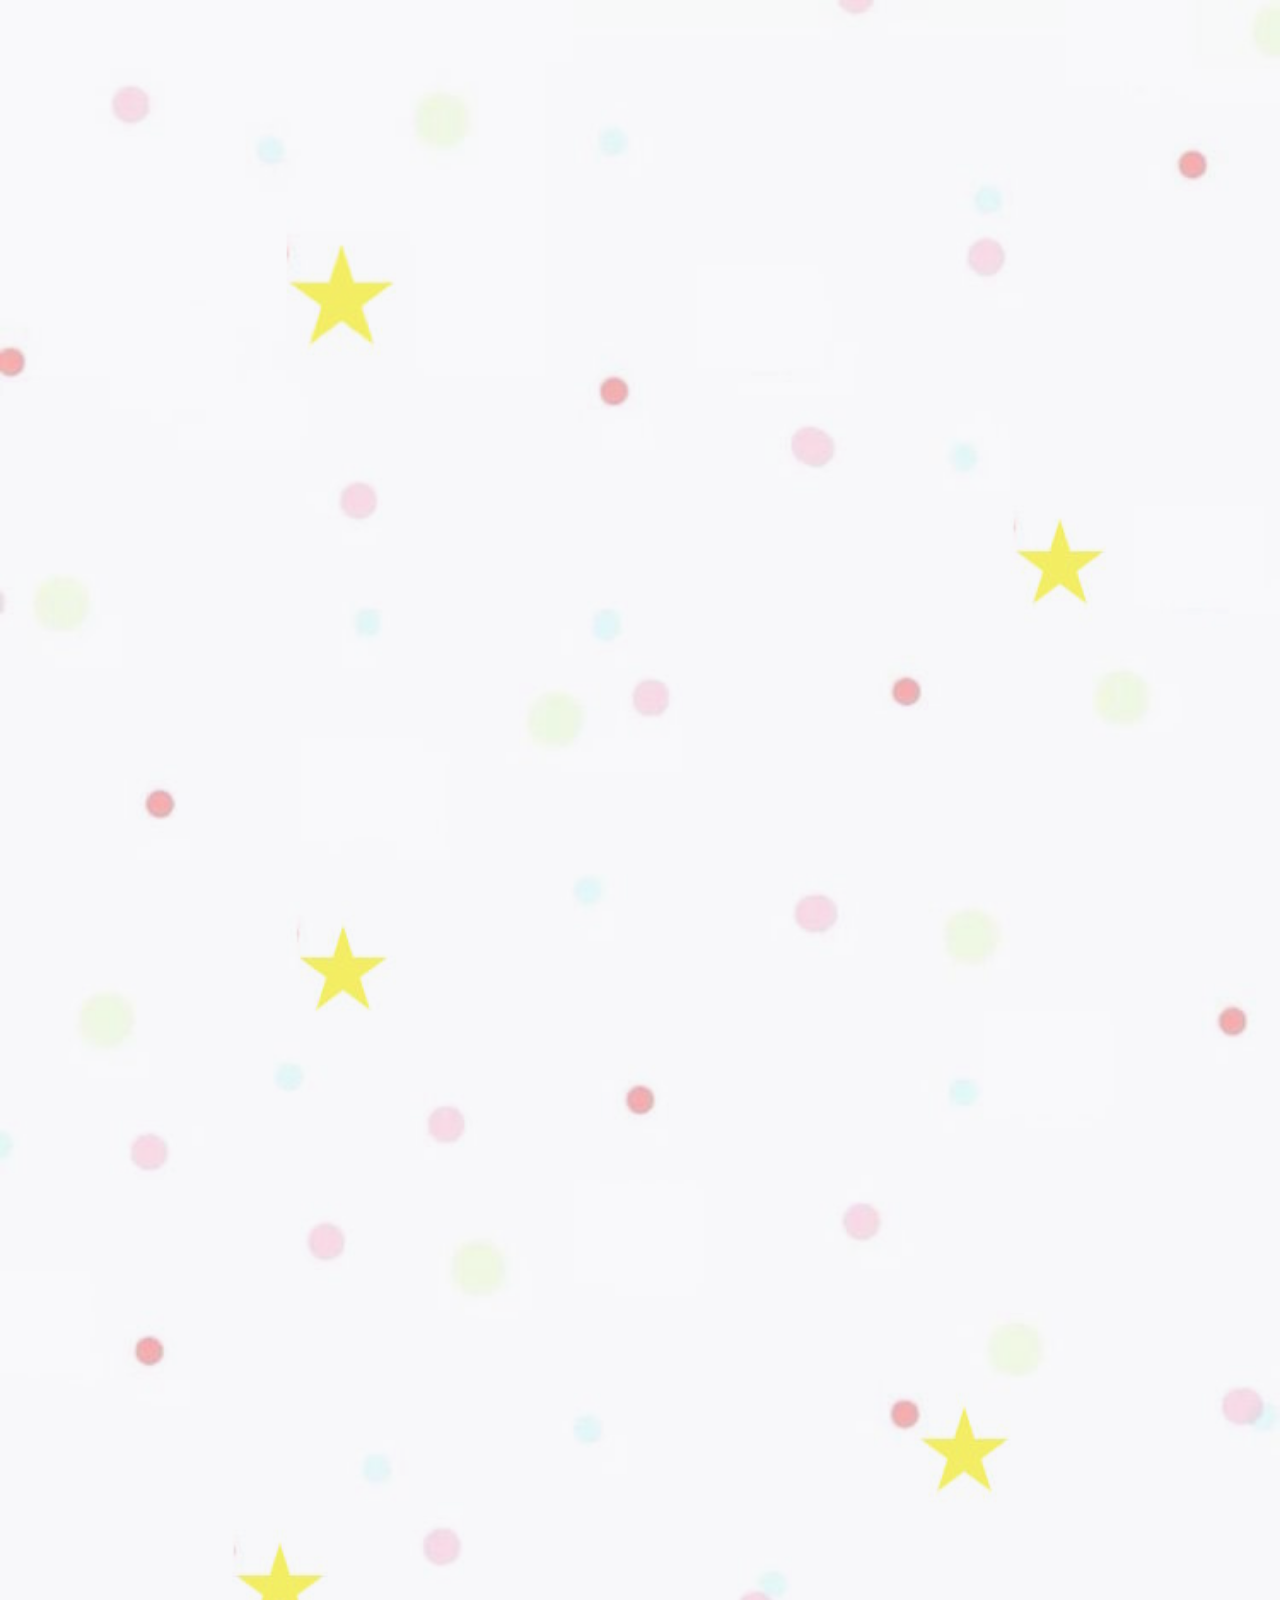
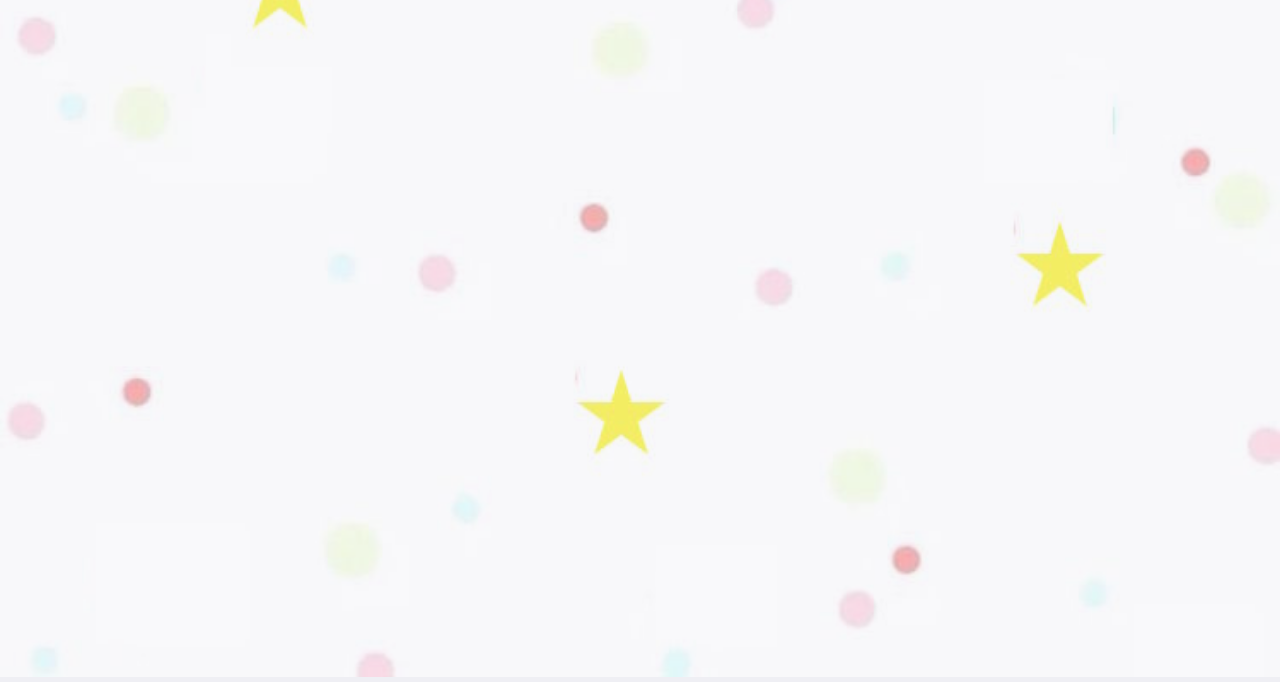
<file: index.html>
<!DOCTYPE html>
<html>
<head>
  <meta charset="utf-8">
  <meta name="viewport" content="width=device-width,initial-scale=1,minimum-scale=1,maximum-scale=1,user-scalable=no" />
  <title></title>
  <script src="js/mui.min.js"></script>
  <link href="css/mui.min.css" rel="stylesheet"/>
  <link href="css/app/index.css" rel="stylesheet"/>
</head>
<body>
  <div class='welcome-wrap'>
    <img class='welcome-bg' src='./img/index.jpeg'/>
    <img class='logo' src='./img/app-icon.jpeg'/>
    <h5 class='title'>圈子</h5>
    <p class='end-text'>拉近你我之间的距离</p>
  </div>
</body>
<script src="js/util.js"></script>
<script src="js/app/index.js"></script>
</html>
</file>
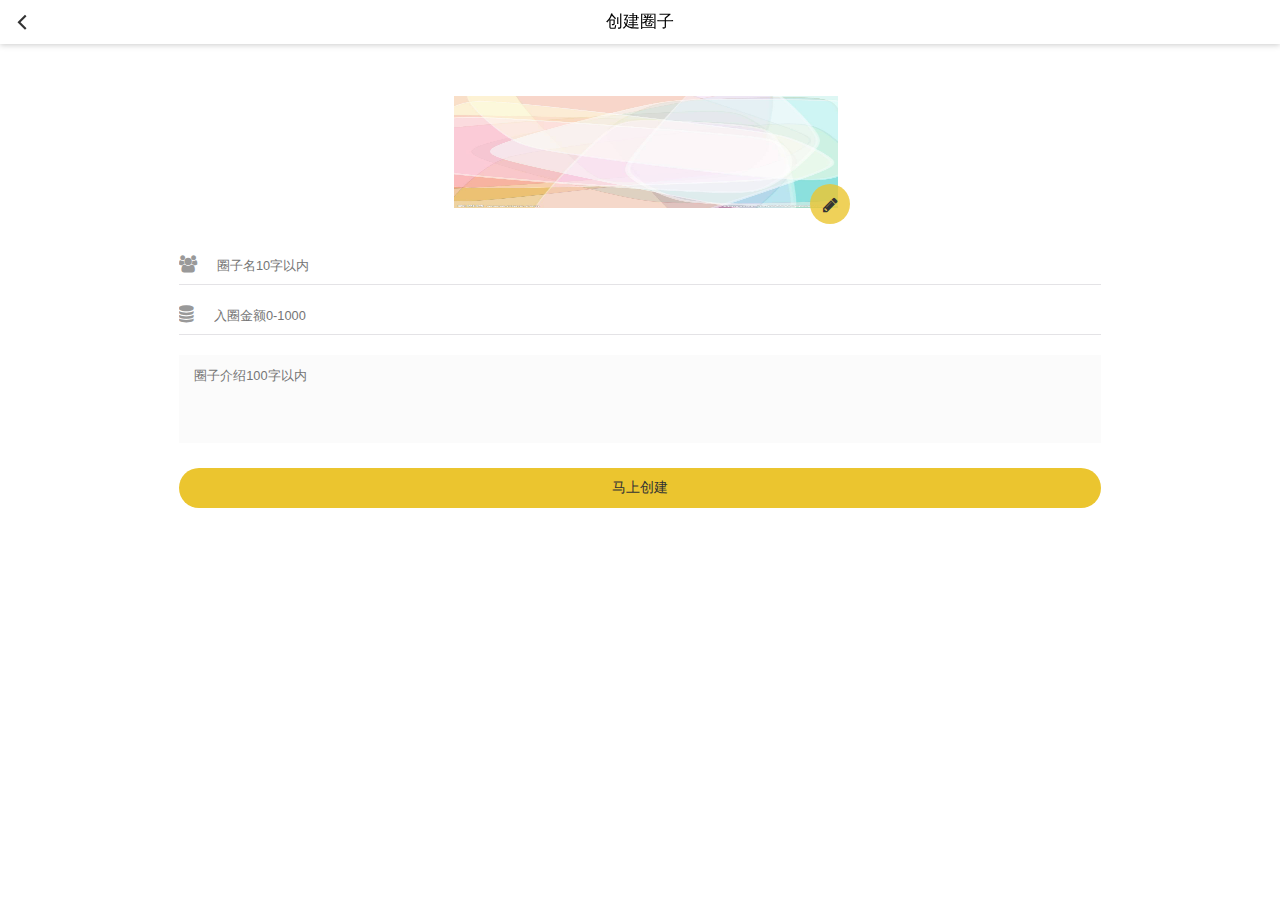
<file: create.html>
<!DOCTYPE html>
<html>
<head>
    <meta charset="utf-8">
    <meta name="viewport" content="width=device-width,initial-scale=1,minimum-scale=1,maximum-scale=1,user-scalable=no" />
    <title></title>
    <script src="js/mui.min.js"></script>
    <link href="https://netdna.bootstrapcdn.com/font-awesome/4.7.0/css/font-awesome.min.css" rel="stylesheet">
    <link href="css/mui.min.css" rel="stylesheet"/>
    <link href="css/common.css" rel="stylesheet"/>
    <link href="css/app/create.css" rel="stylesheet"/>
</head>
<body>
  <header class="mui-bar mui-bar-nav" style='background:#fff'>
    <a id='goBack' class="mui-action-back mui-icon mui-icon-left-nav mui-pull-left"></a>
    <h1 class="mui-title">创建圈子</h1>
  </header>
  <div class='create-form'>
    <div class='uploadImg'>
　　　   <img id="headimg" src="img/default-head.jpeg">
      <button class='fa fa-pencil' id='uploadHead'></button>
    </div>
    <form class="mui-input-group">
      <div class='mui-input-row'>
        <i class='fa fa-users'></i>
        <input id='name' type='text' class="mui-input-clear" placeholder="圈子名10字以内"/>
      </div>
      <div class='mui-input-row'>
        <i class='fa fa-database'></i>
        <input id='monet' type='text' class="mui-input-clear" placeholder="入圈金额0-1000"/>
      </div>
      <textarea id='introduce' class="input-area" placeholder="圈子介绍100字以内"></textarea>
    </form>
    <button class='create-btn disabled-btn' id='createSubmit'>马上创建</button>
　</div>
</body>
<script src="js/jquery.js"></script>
<script src="js/app/create.js"></script>
</html>
</file>
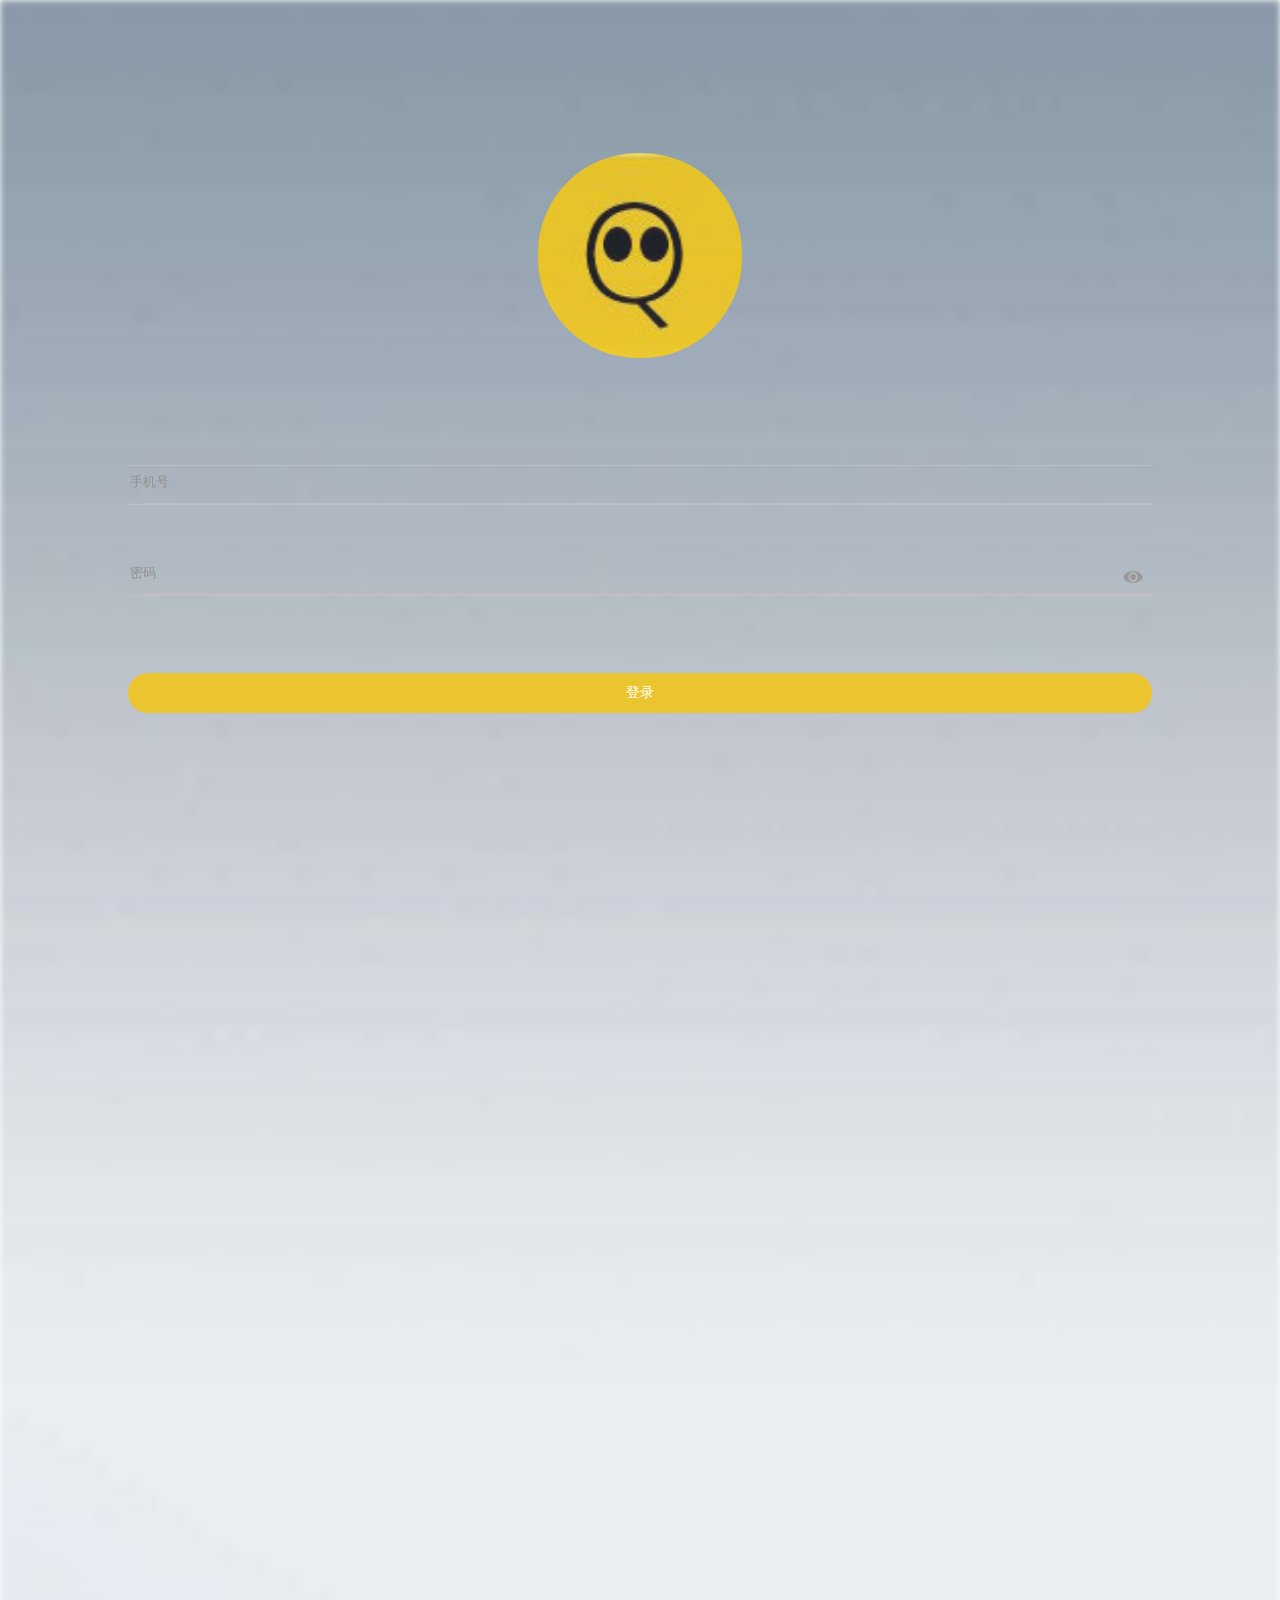
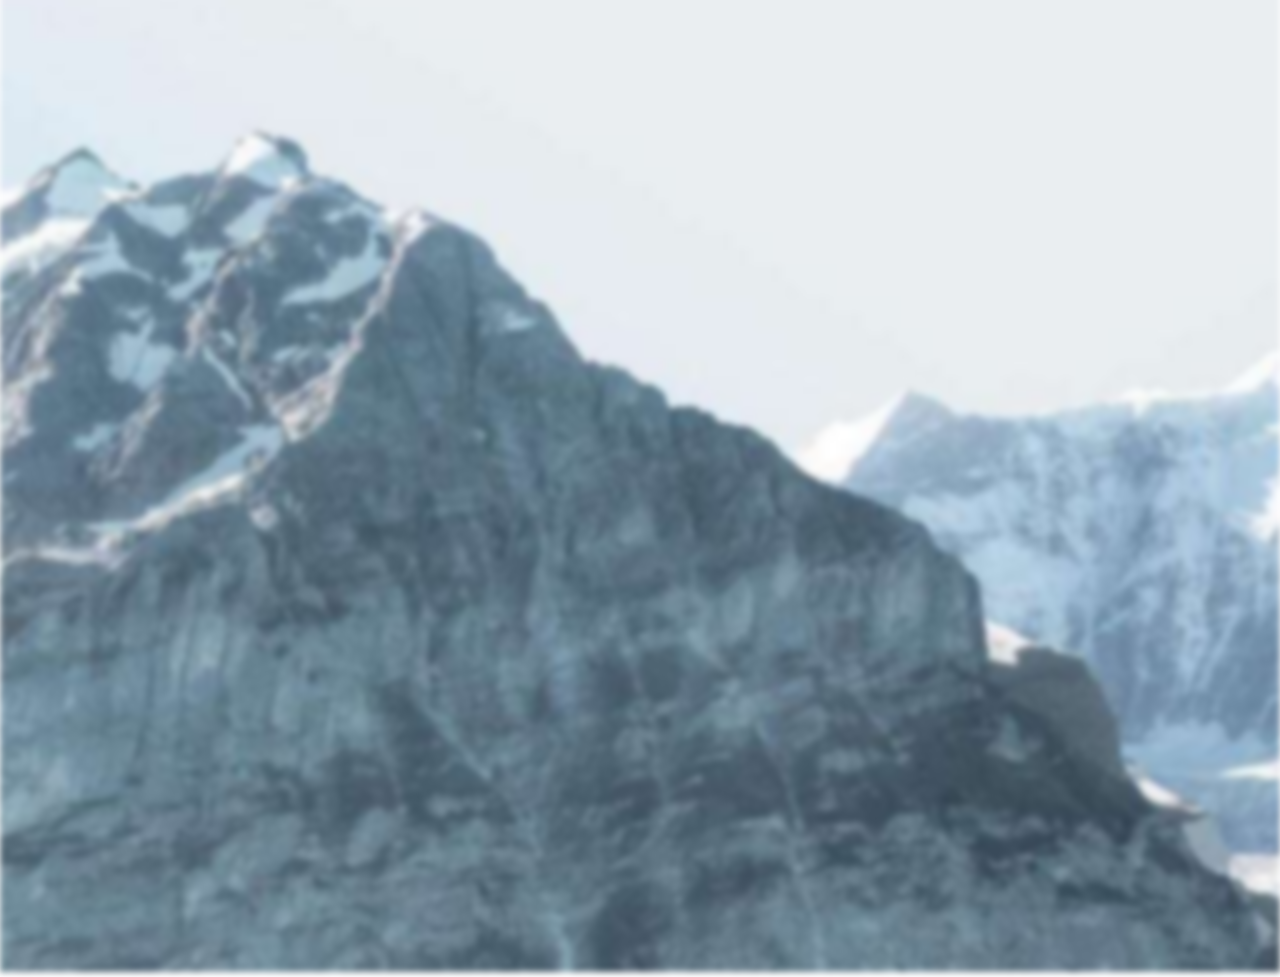
<file: login.html>
<!DOCTYPE html>
<html>
<head>
    <meta charset="utf-8">
    <meta name="viewport" content="width=device-width,initial-scale=1,minimum-scale=1,maximum-scale=1,user-scalable=no" />
    <title></title>
    <script src="js/mui.min.js"></script>
    <link href="css/mui.min.css" rel="stylesheet"/>
    <link href="css/common.css" rel="stylesheet"/>
    <link href="css/app/login.css" rel="stylesheet"/>
</head>
<body>
  <div class='login-wrap'>
    <img class='login-bg' src='./img/login.jpeg'/>
    <div class='login-content'>
      <img src='./img/app-icon.jpeg'/>
      <form class="mui-input-group">
        <div class='mui-input-row'>
          <label>手机号</label>
          <input id='username' type='text' class="mui-input-clear"/>
        </div>
        <div class='mui-input-row'>
          <label>密码</label>
          <input id='password' type='password' class="mui-input-password"/>
        </div>
      </form>
       <button id='submit' class='mui-btn btn'>登录</button> 
    </div>
  </div>
</body>
<script src="js/jquery.js"></script>
<script src="js/util.js"></script>
<script src="js/app/login.js"></script>
</html>
</file>
<file: css/app/index.css>
.welcome-wrap .welcome-bg{
  width:100%;
  animation: showbg 1s ease-in-out;
  animation-iteration-count:1;
  -webkit-animation: showbg 1s ease-in-out;
  -webkit-animation-iteration-count:1;
  opacity:0.6;
}
@keyframes showbg{
  0%{opacity:0};
  100%{opacity:0.6};
}
.welcome-wrap .logo{
  position: fixed;
  top: 20%;
  opacity: 0.8;
  left: 37.5%;
  margin: 0 auto;
  display: block;
  width: 25%;
  animation: showlogo 0.8s ease-in-out;
  animation-delay: 1s;
  animation-iteration-count:1;
  animation-fill-mode: forwards;
  -webkit-animation: showlogo 0.8s ease-in-out;
  -webkit-animation-delay: 1s;
  -webkit-animation-iteration-count:1;
  -webkit-animation-fill-mode: forwards;
  transform:scale(0,0); 
}
@keyframes showlogo{
  0%{transform:scale(0,0);}
  100%{transform:scale(1,1); }
}
.welcome-wrap .title{
  position: fixed;
  left: 40%;
  width: 20%;
  text-align: center;
  font-size: 24px;
  color: #333;
  animation: showtitle 0.5s ease-in-out;
  animation-delay: 1.8s;
  animation-iteration-count:1;
  animation-fill-mode: forwards;
  -webkit-animation: showtitle 0.5s ease-in-out;
  -webkit-animation-delay: 1.8s;
  -webkit-animation-iteration-count:1;
  -webkit-animation-fill-mode: forwards;
}
@keyframes showtitle{
  0%{top:40%;opacity:0;}
  100%{top:37%;opacity:1}
}
.end-text{
  position: fixed;
  top: 78%;
  left: 32%;
  width:0%;
  overflow: hidden;
  white-space: nowrap;
  animation: showend 1s ease-in-out;
  animation-delay: 2.3s;
  animation-iteration-count:1;
  animation-fill-mode: forwards;
  -webkit-animation: showend 1s ease-in-out;
  -webkit-animation-delay: 2.3s;
  -webkit-animation-iteration-count:1;
  -webkit-animation-fill-mode: forwards;  
}
@keyframes showend{
  0%{width:0%;color:#333}
  100%{width:40%;color:#946d6d;opacity:0.8;}
}
body{
  animation: hidebody 0.5s ease-in-out;
  animation-delay: 3.3s;
  animation-iteration-count:1;
  animation-fill-mode: forwards;  
  -webkit-animation: hidebody 0.5s ease-in-out;
  -webkit-animation-delay: 3.3s;
  -webkit-animation-iteration-count:1;
  -webkit-animation-fill-mode: forwards;  
}
@keyframes hidebody{
    0%{opacity:1}
    100%{opacity:0}
}
</file>
<file: css/common.css>
.mui-bar-nav{
  background:#ebc52f;
}
.split-line{
  margin-top: 2%;
  height: 0.7rem;
  background: #f1f1f1;
  border: none;
}
img{
  width:100%;
}
li{
  list-style: none;
}
.footer{
  position: fixed;
  bottom: 0;
  border: none;
  border-top: 1px solid #dadada;
  background-color: #fff;
  overflow: hidden;
  z-index: 9999;
}
.mui-action-back{
  color: #333;
}
body{
  background:#fff;
}
.disabled-btn{
  background: #dadada;
  color:#999;
}
</file>
<file: css/app/create.css>
.create-form{
  margin-top: 6rem;
}
.uploadImg{
  text-align: center;
}
.uploadImg img{
  width: 30%;
  height: 7rem;
}
.fa-pencil{
  position: relative;
  top: 5.5rem;
  left: -2rem;
  border: none;
  width: 40px;
  height: 40px;
  border-radius: 50%;
  background: rgba(235,197,47,0.8);
}
.mui-input-group{
  margin-top: 2rem;
  padding: 0 14%;
}
.mui-input-group .fa{
  display: inline-block;
  color:#999;
}
.mui-input-group .mui-input-row{
  margin: 10px 0px;
}
.mui-input-group .mui-input-row:after{
  left: 0;
}
.mui-input-group:before, .mui-input-group:after{
  background-color:rgba(0,0,0,0);
}
.mui-input-group input{
  font-size: 0.8rem;
  width: 80%;
}
.mui-input-group .input-area{
  font-size: 0.8rem;
  background: #fbfbfb;
  height: 5.5rem;
  margin-top: 10px;
}
.create-btn{
  display: block;
  margin: 0 auto;
  width: 72%;
  margin-top: 20px;
  border-radius: 25px;
  border: none;
  padding: 10px 0;
  background:#ebc52f;
  color:#333;
}
</file>
<file: css/app/login.css>
body{
  animation: showlogin 0.5s ease-in-out;
  animation-iteration-count:1;
  animation-fill-mode: forwards;
  -webkit-animation: showlogin 0.5s ease-in-out;
  -webkit-animation-iteration-count:1;
  -webkit-animation-fill-mode: forwards;
}
@keyframes showlogin{
  0%{opacity:0}
  100%{opacity:1}
}
.login-wrap .login-bg{
  width: 100%;
  filter:blur(3px);
}
.login-content{
  position: fixed;
  top: 17%;
  width: 100%;
  text-align: center;
  padding: 0 10%;
}
.login-content img{
  width: 20%;
  border-radius: 100px;
  opacity: 0.8;
  margin-bottom: 10%;
}
.login-content .mui-input-row{
  border-bottom: 1px solid #c7bdbd;
  margin-bottom: 5%;
}
.login-content .mui-input-row input{
  width: 75%;
  margin: 0;
  border: none;
  background: none;
}
.login-content .mui-input-row label{
  width: 20%;
  display: inline-block;
  text-align: left;
  font-size: 0.8rem;
  color: #909090;
  padding: 10px 2px;
}
.mui-input-group{
  border: none;
  background: none;
}
.mui-input-group:after{
  background: none;
}
.btn{
  margin-top: 1.6rem;
  width: 100%;
  border-radius: 20px;
  background: #ebc52f;
  border: none;
  color: #fff;
  height: 2.5rem;
}
</file>
